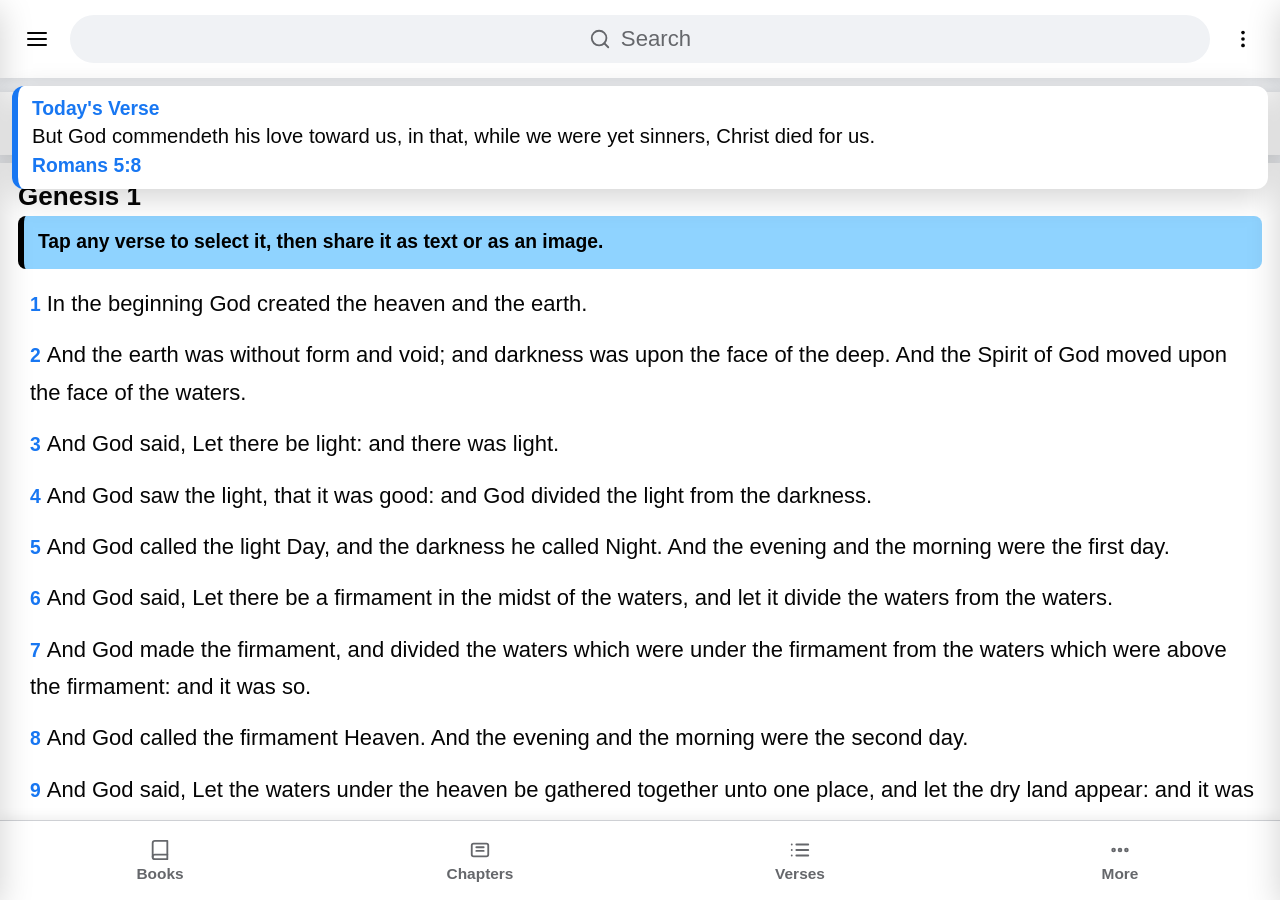
<file: index.html>
<!DOCTYPE html>
<html lang="en" id="dvHtml">
<head>
<meta charset="UTF-8">
<meta name="viewport" content="width=device-width, initial-scale=1.0, maximum-scale=1.0, user-scalable=no">
<meta name="theme-color" content="#1877F2" id="dvMetaTheme">
<meta name="description" content="Read the King James Bible free, all 66 books. Works fully offline. Search, highlight and share verses.">
<meta name="apple-mobile-web-app-capable" content="yes">
<meta name="apple-mobile-web-app-status-bar-style" content="black-translucent">
<meta property="og:type" content="website">
<meta property="og:title" content="Holy Bible KJV">
<meta property="og:description" content="Read the King James Bible free, all 66 books. Works fully offline.">
<meta property="og:site_name" content="Holy Bible KJV">
<meta property="og:image" content="PASTE_YOUR_OG_IMAGE_URL_HERE">
<meta property="og:image:width" content="1200">
<meta property="og:image:height" content="630">
<meta name="twitter:card" content="summary_large_image">
<meta name="twitter:image" content="PASTE_YOUR_OG_IMAGE_URL_HERE">
<link rel="canonical" id="dvCanonical" href="">
<link rel="manifest" id="dvManifestLink" href="manifest.json">
<title>Holy Bible KJV</title>
<link rel="stylesheet" href="styles.css">
</head>
<body id="dvBody">

<!-- ===== HEADER ===== -->
<header class="dv-header" id="dvHeader">
  <button class="dv-icon-btn" id="dvHamburgerBtn" aria-label="Menu">
    <svg width="24" height="24" viewBox="0 0 24 24" fill="none" stroke="currentColor" stroke-width="2" stroke-linecap="round"><line x1="3" y1="6" x2="21" y2="6"/><line x1="3" y1="12" x2="21" y2="12"/><line x1="3" y1="18" x2="21" y2="18"/></svg>
  </button>
  <button class="dv-header-search" id="dvHeaderSearch" aria-label="Search"><svg width="22" height="22" viewBox="0 0 24 24" fill="none" stroke="currentColor" stroke-width="2" stroke-linecap="round"><circle cx="11" cy="11" r="8"/><line x1="21" y1="21" x2="16.65" y2="16.65"/></svg><span>Search</span></button>
  <button class="dv-icon-btn" id="dvDotsBtn" aria-label="More options">
    <svg width="22" height="22" viewBox="0 0 24 24" fill="currentColor"><circle cx="12" cy="5" r="2"/><circle cx="12" cy="12" r="2"/><circle cx="12" cy="19" r="2"/></svg>
  </button>
</header>

<!-- ===== OVERLAY ===== -->
<div class="dv-overlay" id="dvOverlay"></div>

<!-- ===== LEFT SIDEBAR ===== -->
<aside class="dv-sidebar-left" id="dvLeftSidebar">
  <div class="dv-sidebar-head">
    <button class="dv-icon-btn" id="dvCloseLeft" aria-label="Back">
      <svg width="24" height="24" viewBox="0 0 24 24" fill="none" stroke="currentColor" stroke-width="2" stroke-linecap="round" stroke-linejoin="round"><line x1="19" y1="12" x2="5" y2="12"/><polyline points="12 19 5 12 12 5"/></svg>
    </button>
    <span>Holy Bible KJV</span>
  </div>
  <nav class="dv-sidebar-nav" id="dvLeftNav"></nav>
</aside>

<!-- ===== RIGHT SIDEBAR ===== -->
<div class="dv-sidebar-right" id="dvRightSidebar"></div>

<!-- ===== MAIN ===== -->
<main class="dv-container">

  <!-- PAGE: HOME (shown only if the Bible module is removed) -->
  <section class="dv-page dv-page-active" id="dvPageHome">
    <div class="dv-hero">
      <div class="dv-hero-title">Holy Bible KJV</div>
      <div class="dv-hero-sub">King James Version. Read it anytime, even without internet.</div>
    </div>
    <div class="dv-qa-title" id="dvQuickTitle">Quick Actions</div>
    <div class="dv-quick" id="dvQuickActions"></div>
  </section>

</main>

<!-- ===== BOTTOM NAV (each module adds its own buttons) ===== -->
<nav class="dv-bottom-nav" id="dvBottomNav"></nav>

<!-- ===== FULLSCREEN MODAL ===== -->
<div class="dv-modal" id="dvInfoModal">
  <div class="dv-modal-head">
    <button class="dv-icon-btn" id="dvCloseModal" aria-label="Back">
      <svg width="24" height="24" viewBox="0 0 24 24" fill="none" stroke="currentColor" stroke-width="2" stroke-linecap="round" stroke-linejoin="round"><line x1="19" y1="12" x2="5" y2="12"/><polyline points="12 19 5 12 12 5"/></svg>
    </button>
    <div class="dv-modal-title" id="dvModalTitle"></div>
  </div>
  <div class="dv-modal-body" id="dvModalBody"></div>
</div>

<!-- ===== TOAST ===== -->
<div class="dv-toast" id="dvToast"></div>

<!-- ===== CORE ===== -->
<script src="app.js"></script>

<!-- ===== MODULES (optional: delete a file or its line and the app keeps working; add a line to onboard a new module) ===== -->
<script src="information.js"></script>
<script src="bible.js"></script>
<script src="more.js"></script>
<script src="notepad.js"></script>
<script src="notification.js"></script>
</body>
</html>
</file>
<file: styles.css>
/* ===== DV NAMING CONVENTION =====
   All classes: dv-*, all IDs: dv* (camelCase)
   ================================ */

* { margin:0; padding:0; box-sizing:border-box; -webkit-tap-highlight-color:transparent; }

:root {
  /* Default: Facebook Blue */
  --dv-primary: #1877F2;
  --dv-primary-dark: #0D5DBD;
  --dv-primary-hover: #166FE5;
  --dv-bg: #F0F2F5;
  --dv-surface: #FFFFFF;
  --dv-text: #050505;
  --dv-text-sub: #65676B;
  --dv-border: #CED0D4;
  --dv-shadow: 0 2px 12px rgba(0,0,0,0.10);
  --dv-shadow-lg: 0 8px 32px rgba(0,0,0,0.18);
  --dv-radius: 16px;
  --dv-toast-bg: rgba(30,30,30,0.92);
}

/* DARK MODE */
[data-dv-dark="1"] {
  --dv-bg: #18191A;
  --dv-surface: #242526;
  --dv-text: #E4E6EB;
  --dv-text-sub: #B0B3B8;
  --dv-border: #3E4042;
  --dv-shadow: 0 2px 12px rgba(0,0,0,0.4);
  --dv-shadow-lg: 0 8px 32px rgba(0,0,0,0.6);
  --dv-toast-bg: rgba(60,60,60,0.97);
}

/* 10 COLOR THEMES */
[data-dv-theme="blue"]   { --dv-primary:#1877F2; --dv-primary-dark:#0D5DBD; --dv-primary-hover:#166FE5; }
[data-dv-theme="purple"] { --dv-primary:#7C3AED; --dv-primary-dark:#5B21B6; --dv-primary-hover:#6D28D9; }
[data-dv-theme="green"]  { --dv-primary:#16A34A; --dv-primary-dark:#15803D; --dv-primary-hover:#15803D; }
[data-dv-theme="red"]    { --dv-primary:#DC2626; --dv-primary-dark:#B91C1C; --dv-primary-hover:#C91A1A; }
[data-dv-theme="orange"] { --dv-primary:#EA580C; --dv-primary-dark:#C2410C; --dv-primary-hover:#D4500A; }
[data-dv-theme="teal"]   { --dv-primary:#0D9488; --dv-primary-dark:#0F766E; --dv-primary-hover:#0E8075; }
[data-dv-theme="pink"]   { --dv-primary:#DB2777; --dv-primary-dark:#BE185D; --dv-primary-hover:#C4205F; }
[data-dv-theme="indigo"] { --dv-primary:#4F46E5; --dv-primary-dark:#4338CA; --dv-primary-hover:#4540D0; }
[data-dv-theme="amber"]  { --dv-primary:#D97706; --dv-primary-dark:#B45309; --dv-primary-hover:#C46D06; }
[data-dv-theme="slate"]  { --dv-primary:#475569; --dv-primary-dark:#334155; --dv-primary-hover:#3F4D5E; }

html, body { height:100dvh; overflow:hidden; font-size:19.3px; }
body {
  font-family: Roboto, sans-serif;
  background: var(--dv-bg);
  color: var(--dv-text);
  height: 100dvh;
  overflow: hidden;
  transition: background 0.25s, color 0.25s;
}

/* ===== HEADER ===== */
.dv-header {
  background: var(--dv-surface);
  padding: 14px 12px;
  box-shadow: var(--dv-shadow);
  position: fixed; top: 0; left: 0; right: 0; height: 78px; z-index: 200;
  display: flex; align-items: center; justify-content: space-between; gap: 8px;
}
.dv-icon-btn {
  background: transparent; border: none;
  width: 50px; height: 50px; border-radius: 50%;
  display: flex; align-items: center; justify-content: center;
  color: var(--dv-text); cursor: pointer; flex-shrink: 0;
  transition: background 0.15s;
}
.dv-icon-btn:active { background: var(--dv-bg); }
.dv-app-title {
  font-size: 1.1rem; font-weight: 700;
  color: var(--dv-text); flex: 1; text-align: center;
  line-height: 1.2;
}

/* ===== OVERLAY ===== */
.dv-overlay {
  position: fixed; inset: 0;
  background: rgba(0,0,0,0.52);
  z-index: 300; opacity: 0; pointer-events: none;
  transition: opacity 0.25s;
}
.dv-overlay.dv-active { opacity: 1; pointer-events: auto; }

/* ===== LEFT SIDEBAR ===== */
.dv-sidebar-left {
  position: fixed; top: 0; left: 0; height: 100dvh; width: 100dvw;
  background: var(--dv-surface); z-index: 400;
  box-shadow: var(--dv-shadow-lg);
  transform: translateX(-100%); transition: transform 0.28s cubic-bezier(.4,0,.2,1);
  display: flex; flex-direction: column;
  overflow: hidden;
}
.dv-sidebar-left.dv-open { transform: translateX(0); }
.dv-sidebar-head {
  padding: 10px 12px; display: flex; align-items: center; justify-content: flex-start; gap: 12px;
  border-bottom: 1px solid var(--dv-border);
  font-weight: 700; font-size: 1.1rem;
  background: var(--dv-primary); color: #fff;
  flex-shrink: 0;
}
.dv-sidebar-head .dv-icon-btn { color: #fff; }
.dv-sidebar-nav { flex: 1; overflow-y: auto; padding: 6px 0; }
.dv-sidebar-item {
  width: 100%; background: transparent; border: none;
  display: flex; align-items: center; gap: 15px;
  padding: 16px 19px; color: var(--dv-text);
  cursor: pointer; text-align: left; font-size: 1.05rem;
  font-family: inherit; border-bottom: 1px solid var(--dv-border);
  transition: background 0.12s;
}
.dv-sidebar-item:active { background: var(--dv-bg); }
.dv-sidebar-item svg { flex-shrink: 0; color: var(--dv-primary); }
.dv-sidebar-item-label { font-weight: 500; }

/* ===== RIGHT SIDEBAR (Chrome-style dropdown) ===== */
.dv-sidebar-right {
  position: fixed; top: 0; right: 0; height: 100dvh; width: 100dvw;
  background: var(--dv-surface); z-index: 401;
  box-shadow: var(--dv-shadow-lg);
  transform: translateX(100%); transition: transform 0.28s cubic-bezier(.4,0,.2,1);
  display: flex; flex-direction: column;
  overflow: hidden;
}
.dv-sidebar-right.dv-open { transform: translateX(0); }
.dv-right-item {
  width: 100%; background: transparent; border: none;
  display: flex; align-items: center; gap: 12px;
  padding: 14px 16px; color: var(--dv-text);
  cursor: pointer; text-align: left; font-size: 1rem;
  font-family: inherit; border-bottom: 1px solid var(--dv-border);
  transition: background 0.12s;
}
.dv-right-item:last-child { border-bottom: none; }
.dv-right-item:active { background: var(--dv-bg); }
.dv-right-item svg { flex-shrink: 0; color: var(--dv-primary); }

/* Color picker row */
.dv-color-row {
  display: flex; flex-wrap: wrap; gap: 8px;
  padding: 12px 16px; border-bottom: 1px solid var(--dv-border);
}
.dv-color-dot {
  width: 32px; height: 32px; border-radius: 50%;
  border: 3px solid transparent; cursor: pointer;
  transition: transform 0.15s, border-color 0.15s;
}
.dv-color-dot.dv-active-dot { border-color: var(--dv-text); transform: scale(1.18); }
.dv-color-dot:active { transform: scale(0.92); }

/* Dark mode toggle */
.dv-toggle-row {
  display: flex; align-items: center; justify-content: space-between;
  padding: 12px 16px; border-bottom: 1px solid var(--dv-border);
}
.dv-toggle-label { font-size: 1rem; color: var(--dv-text); font-weight: 500; }
.dv-toggle-switch {
  width: 52px; height: 28px; border-radius: 14px;
  background: var(--dv-border); border: none; cursor: pointer;
  position: relative; transition: background 0.2s; flex-shrink: 0;
}
.dv-toggle-switch.dv-on { background: var(--dv-primary); }
.dv-toggle-thumb {
  position: absolute; top: 3px; left: 3px;
  width: 22px; height: 22px; border-radius: 50%;
  background: #fff; transition: transform 0.2s;
  box-shadow: 0 1px 4px rgba(0,0,0,0.25);
}
.dv-toggle-switch.dv-on .dv-toggle-thumb { transform: translateX(24px); }

/* ===== FULLSCREEN MODAL ===== */
.dv-modal {
  position: fixed; inset: 0; z-index: 9999;
  background: var(--dv-surface);
  opacity: 0; pointer-events: none;
  transition: opacity 0.25s;
  display: flex; flex-direction: column;
  overflow: hidden;
}
.dv-modal.dv-active { opacity: 1; pointer-events: auto; }
.dv-modal-head {
  position: sticky; top: 0;
  background: var(--dv-primary); color: #fff;
  padding: 10px 12px; gap: 12px;
  display: flex; align-items: center; justify-content: flex-start;
  border-bottom: 1px solid var(--dv-border);
  box-shadow: var(--dv-shadow); z-index: 1; flex-shrink: 0;
}
.dv-modal-head .dv-icon-btn { color: #fff; }
.dv-modal-title { font-size: 1.15rem; font-weight: 700; }
.dv-modal-body {
  flex: 1; overflow-y: auto;
  padding: 20px 18px;
  line-height: 1.65;
  width: 100%;
}
.dv-modal-body p { margin-bottom: 14px; color: var(--dv-text-sub); font-size: 1rem; }
.dv-modal-body h3 { margin: 18px 0 8px; font-size: 1.05rem; color: var(--dv-text); }
.dv-modal-body strong { color: var(--dv-text); }
.dv-contact-row {
  display: flex; justify-content: center; gap: 18px;
  margin: 20px 0; flex-wrap: wrap;
}
.dv-contact-btn {
  width: 54px; height: 54px; border-radius: 50%;
  border: none; cursor: pointer;
  display: flex; align-items: center; justify-content: center;
  color: #fff; flex-shrink: 0;
}
.dv-contact-btn:active { transform: scale(0.92); }
.dv-contact-btn.dv-email  { background: #EA4335; }
.dv-contact-btn.dv-phone  { background: #34A853; }
.dv-contact-btn.dv-wa     { background: #25D366; }
.dv-contact-btn.dv-fb     { background: #1877F2; }

/* ===== MAIN CONTAINER ===== */
.dv-container {
  position: fixed; top: 78px; bottom: 80px; left: 0; right: 0;
  padding: 14px;
  overflow-y: auto; overflow-x: hidden;
  overscroll-behavior: contain; -webkit-overflow-scrolling: touch;
}

/* ===== HERO BANNER ===== */
.dv-hero {
  background: linear-gradient(135deg, var(--dv-primary), var(--dv-primary-dark));
  color: #fff; border-radius: var(--dv-radius);
  padding: 26px 20px; text-align: center;
  margin-bottom: 16px; box-shadow: var(--dv-shadow-lg);
}
.dv-hero-title { font-size: 1.35rem; font-weight: 700; margin-bottom: 6px; }
.dv-hero-sub { font-size: 1rem; opacity: 0.92; }

/* ===== SITUATION TABS ===== */
.dv-card {
  background: var(--dv-surface); border-radius: var(--dv-radius);
  padding: 18px; margin-bottom: 14px;
  box-shadow: var(--dv-shadow);
}
.dv-card-title { font-size: 1.05rem; font-weight: 700; margin-bottom: 14px; color: var(--dv-primary); }

.dv-situations {
  display: flex; flex-wrap: wrap; gap: 9px;
}
.dv-sit-btn {
  background: var(--dv-bg); border: 2px solid var(--dv-border);
  border-radius: 26px; padding: 11px 17px;
  font-size: 1rem; font-weight: 600;
  color: var(--dv-text); cursor: pointer;
  font-family: inherit; transition: background 0.15s, border-color 0.15s, color 0.15s;
  min-height: 48px;
}
.dv-sit-btn:active { transform: scale(0.96); }
.dv-sit-btn.dv-sit-active {
  background: var(--dv-primary); color: #fff; border-color: var(--dv-primary);
}

/* ===== TRANSLATION SELECTOR ===== */
.dv-trans-row {
  display: flex; flex-wrap: wrap; gap: 8px; overflow-x: hidden;
  padding-bottom: 4px; margin-bottom: 14px;
  scrollbar-width: none;
}
.dv-trans-row::-webkit-scrollbar { display: none; }
.dv-trans-btn {
  flex-shrink: 0; background: var(--dv-bg);
  border: 2px solid var(--dv-border); border-radius: 22px;
  padding: 8px 15px; font-size: 1rem; font-weight: 700;
  color: var(--dv-text-sub); cursor: pointer; font-family: inherit;
  min-height: 44px; transition: background 0.15s, border-color 0.15s, color 0.15s;
}
.dv-trans-btn.dv-trans-active { background: var(--dv-primary); color: #fff; border-color: var(--dv-primary); }

/* ===== VERSE DISPLAY ===== */
.dv-verse-card {
  background: var(--dv-surface); border-radius: var(--dv-radius);
  padding: 22px 18px; margin-bottom: 14px;
  box-shadow: var(--dv-shadow);
  border-left: 5px solid var(--dv-primary);
}
.dv-verse-label {
  font-size: 1rem; font-weight: 700; text-transform: uppercase;
  letter-spacing: 0.06em; color: var(--dv-primary);
  margin-bottom: 12px;
}
.dv-verse-text {
  font-size: 1.15rem; line-height: 1.7;
  color: var(--dv-text); margin-bottom: 14px;
  font-style: italic;
}
.dv-verse-ref {
  font-size: 1rem; font-weight: 700; color: var(--dv-primary);
  margin-bottom: 8px;
}
.dv-verse-trans {
  font-size: 1rem; color: var(--dv-text-sub);
  margin-bottom: 12px;
}
.dv-verse-note {
  font-size: 1rem; color: var(--dv-text-sub);
  padding-top: 12px; border-top: 1px solid var(--dv-border);
  line-height: 1.55;
}

/* ===== ACTION BUTTONS ===== */
.dv-btn-row { display: flex; gap: 10px; margin-top: 14px; }
.dv-btn {
  flex: 1; padding: 14px 11px; border: none;
  border-radius: 13px; font-weight: 700; cursor: pointer;
  font-family: inherit; font-size: 1rem;
  display: flex; align-items: center; justify-content: center; gap: 8px;
  min-height: 52px; transition: transform 0.12s, background 0.12s;
}
.dv-btn:active { transform: scale(0.97); }
.dv-btn-primary { background: var(--dv-primary); color: #fff; }
.dv-btn-primary:active { background: var(--dv-primary-hover); }
.dv-btn-secondary {
  background: var(--dv-bg); color: var(--dv-text);
  border: 2px solid var(--dv-border);
}
.dv-btn-full { width: 100%; flex: none; }

/* ===== SHARE MODAL ===== */
.dv-share-wrap { flex: 1; }
.dv-share-modal {
  position: fixed; inset: 0; z-index: 9998;
  background: var(--dv-surface);
  opacity: 0; pointer-events: none;
  transition: opacity 0.25s;
  display: flex; flex-direction: column;
  overflow: hidden;
}
.dv-share-modal.dv-active { opacity: 1; pointer-events: auto; }
.dv-share-modal-head {
  background: var(--dv-primary); color: #fff;
  padding: 10px 12px; gap: 12px;
  display: flex; align-items: center; justify-content: flex-start;
  flex-shrink: 0;
}
.dv-share-modal-head .dv-icon-btn { color: #fff; }
.dv-share-modal-title { font-size: 1.15rem; font-weight: 700; }
.dv-share-modal-body { flex: 1; overflow-y: auto; padding: 20px 16px; }
.dv-share-verse-preview {
  background: var(--dv-bg); border-radius: 12px;
  padding: 16px; margin-bottom: 24px;
  border-left: 4px solid var(--dv-primary);
}
.dv-share-verse-preview p { font-size: 1rem; font-style: italic; color: var(--dv-text); line-height: 1.6; margin-bottom: 8px; }
.dv-share-verse-preview span { font-size: 1rem; font-weight: 700; color: var(--dv-primary); }
.dv-share-option {
  width: 100%; background: var(--dv-bg); border: 2px solid var(--dv-border);
  display: flex; align-items: center; gap: 17px;
  padding: 17px 19px; color: var(--dv-text);
  cursor: pointer; font-family: inherit; font-size: 1.1rem; font-weight: 600;
  border-radius: 15px; margin-bottom: 13px;
  transition: background 0.12s, border-color 0.12s;
  min-height: 65px;
}
.dv-share-option:active { background: var(--dv-border); transform: scale(0.98); }
.dv-share-option svg { flex-shrink: 0; }
.dv-share-icon-wa  { color: #25D366; }
.dv-share-icon-fb  { color: #1877F2; }
.dv-share-icon-tw  { color: #1DA1F2; }
.dv-share-icon-nat { color: var(--dv-primary); }
.dv-share-exit {
  width: 100%; background: transparent; border: 2px solid var(--dv-border);
  padding: 17px; border-radius: 15px; margin-top: 9px;
  font-size: 1.05rem; font-weight: 700; color: var(--dv-text-sub);
  cursor: pointer; font-family: inherit; min-height: 60px;
  transition: background 0.12s;
}
.dv-share-exit:active { background: var(--dv-bg); }

/* ===== BOTTOM NAV ===== */
.dv-bottom-nav {
  position: fixed; bottom: 0; left: 0; right: 0;
  height: 80px; background: var(--dv-surface);
  border-top: 1px solid var(--dv-border);
  display: flex; z-index: 150;
  box-shadow: 0 -2px 12px rgba(0,0,0,0.08);
}
.dv-nav-item {
  flex: 1; background: transparent; border: none;
  display: flex; flex-direction: column;
  align-items: center; justify-content: center;
  gap: 4px; color: var(--dv-text-sub);
  cursor: pointer; font-size: 0.8rem; font-weight: 600;
  font-family: inherit; min-height: 52px;
  transition: color 0.15s;
}
.dv-nav-item.dv-nav-active { color: var(--dv-primary); }

/* ===== PAGES ===== */
.dv-page { display: none; }
.dv-page.dv-page-active { display: block; }

/* ===== FOOTER ===== */
.dv-footer {
  background: var(--dv-surface); border-radius: var(--dv-radius);
  padding: 16px; margin-top: 8px; margin-bottom: 16px;
  text-align: center; font-size: 1rem;
  color: var(--dv-text-sub); box-shadow: var(--dv-shadow);
}

/* ===== TOAST ===== */
.dv-toast {
  position: fixed; top: 50%; left: 50%;
  transform: translate(-50%, -50%) scale(0.92);
  background: var(--dv-toast-bg); color: #fff;
  padding: 13px 24px; border-radius: 30px;
  font-size: 1rem; font-weight: 600;
  z-index: 99999; pointer-events: none;
  opacity: 0; transition: opacity 0.2s, transform 0.2s;
  white-space: nowrap; max-width: 85vw;
  text-align: center;
}
.dv-toast.dv-toast-show {
  opacity: 1; transform: translate(-50%, -50%) scale(1);
}

/* ===== EMPTY STATE ===== */
.dv-empty {
  text-align: center; padding: 40px 20px;
  color: var(--dv-text-sub);
}
.dv-empty-icon { opacity: 0.25; margin-bottom: 14px; }
.dv-empty-text { font-size: 1rem; }

/* ===== FAVORITES PAGE ===== */
.dv-fav-item {
  background: var(--dv-surface); border-radius: 12px;
  padding: 16px; margin-bottom: 12px;
  border-left: 4px solid var(--dv-primary);
  box-shadow: var(--dv-shadow);
}
.dv-fav-text { font-size: 1rem; line-height: 1.6; color: var(--dv-text); margin-bottom: 8px; font-style: italic; }
.dv-fav-ref  { font-size: 1rem; font-weight: 700; color: var(--dv-primary); }

/* COPYRIGHT NOTICE */
.dv-copy-box {
  border: 2px solid var(--dv-primary); border-radius: 10px;
  padding: 14px; margin-bottom: 16px; font-size: 1rem;
  color: var(--dv-text-sub); line-height: 1.6;
}

/* ===== UTILITY ===== */
.dv-hidden { display: none !important; }
.dv-mt8 { margin-top: 8px; }

/* ===== QUICK ACTIONS ===== */
.dv-qa-title { font-size: 1.3rem; font-weight: 700; color: var(--dv-text); margin: 4px 4px 12px; }
.dv-quick { display: grid; grid-template-columns: 1fr 1fr; gap: 14px; }
.dv-qa-btn {
  background: var(--dv-surface); border: 3px solid var(--dv-border); border-radius: 28px;
  min-height: 126px; padding: 14px 8px;
  display: flex; flex-direction: column; align-items: center; justify-content: center; gap: 10px;
  color: var(--dv-primary); font-family: inherit; cursor: pointer;
}
.dv-qa-btn span { font-size: 1.2rem; font-weight: 700; color: var(--dv-text); text-align: center; line-height: 1.25; }
.dv-qa-btn:active { transform: scale(0.97); background: var(--dv-bg); }

/* ===== STREAK ===== */
.dv-streak { text-align: center; }
.dv-streak-n { font-size: 1.5rem; font-weight: 800; color: var(--dv-primary); }
.dv-streak-s { font-size: 1rem; color: var(--dv-text-sub); margin-top: 4px; }

/* ===== HEADER SEARCH PILL + RIGHT MENU HEADER ===== */
.dv-header-search {
  flex: 1; min-height: 48px; border: none; border-radius: 999px;
  background: var(--dv-bg); color: var(--dv-text-sub);
  font-size: 1.15rem; font-family: inherit; cursor: pointer;
  display: flex; align-items: center; justify-content: center; gap: 10px;
}
.dv-header-search:active { background: var(--dv-border); }
.dv-right-head { padding: 14px 16px; background: var(--dv-primary); color: #fff; font-size: 1.2rem; font-weight: 700; }

/* ===== CONFETTI ===== */
.dv-confetti { position: fixed; top: -20px; z-index: 10060; pointer-events: none; border-radius: 2px; animation: dvFall linear forwards; }
@keyframes dvFall { 0% { transform: translateY(0) rotate(0deg); opacity: 1; } 85% { opacity: 1; } 100% { transform: translateY(108vh) rotate(720deg); opacity: 0; } }
</file>
